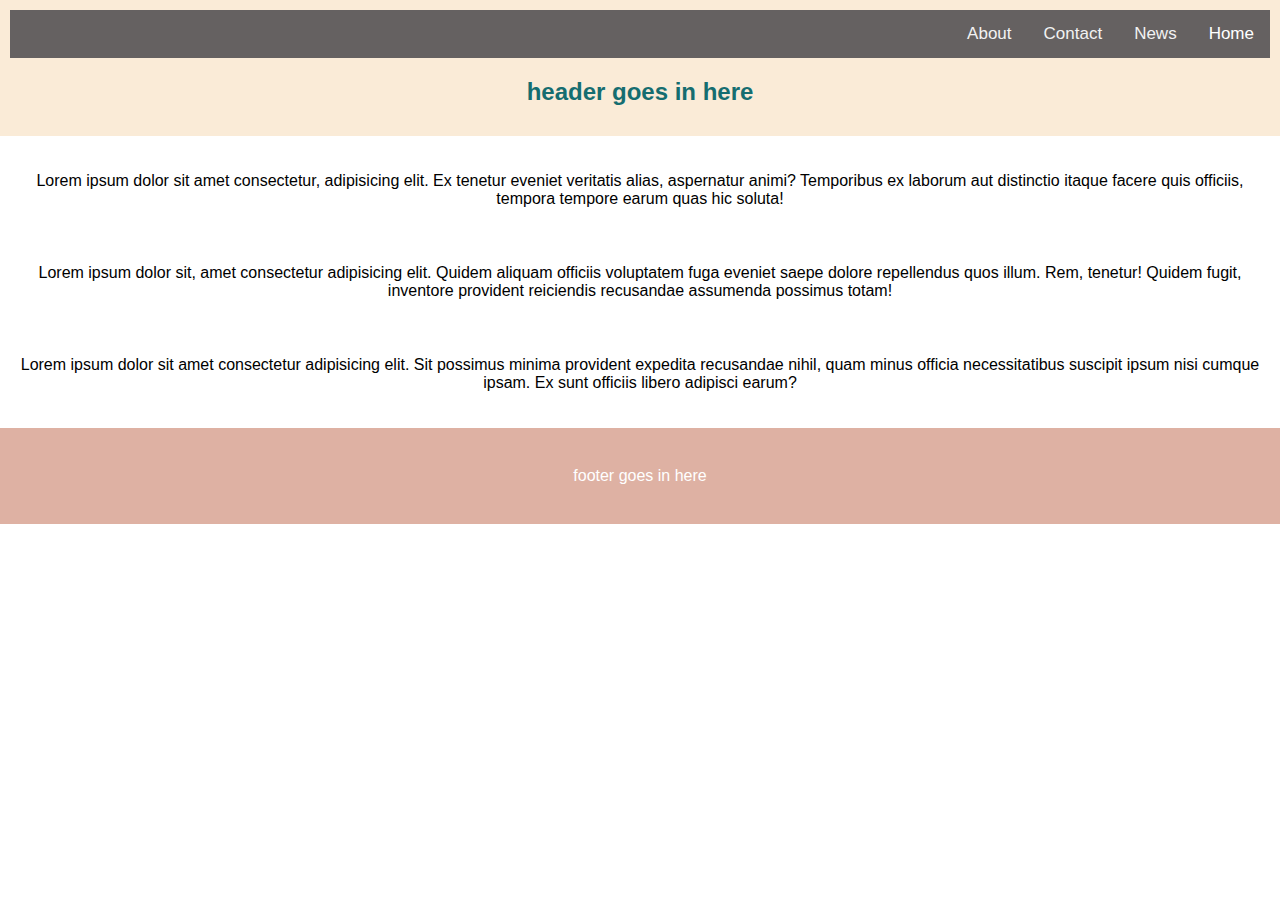
<file: task1/index.html>
<!-- Create a simple webpage with a header, footer, and a main content section. Use HTML for the structure and CSS to style it. -->

<!DOCTYPE html>
<html lang="en">
<head>
    <meta charset="UTF-8">
    <meta name="viewport" content="width=device-width, initial-scale=1.0">
    <title>Task1</title>
    <link rel="stylesheet" href="style.css">
</head>

<body>
    <header>
        <div class="topnav">
            <a class="active" href="#home">Home</a>
            <a href="#news">News</a>
            <a href="#contact">Contact</a>
            <a href="#about">About</a>
        </div>
        <h2>header goes in here</h2>
    </header>
       
    
    <p>Lorem ipsum dolor sit amet consectetur, adipisicing elit. Ex tenetur eveniet veritatis alias, aspernatur animi? Temporibus ex laborum aut distinctio itaque facere quis officiis, tempora tempore earum quas hic soluta!</p>
    <p>Lorem ipsum dolor sit, amet consectetur adipisicing elit. Quidem aliquam officiis voluptatem fuga eveniet saepe dolore repellendus quos illum. Rem, tenetur! Quidem fugit, inventore provident reiciendis recusandae assumenda possimus totam!</p>
    <p>Lorem ipsum dolor sit amet consectetur adipisicing elit. Sit possimus minima provident expedita recusandae nihil, quam minus officia necessitatibus suscipit ipsum nisi cumque ipsam. Ex sunt officiis libero adipisci earum?</p>
        
    <footer>
        <p>footer goes in here</p>
    </footer>
    
</body>
</html>
</file>
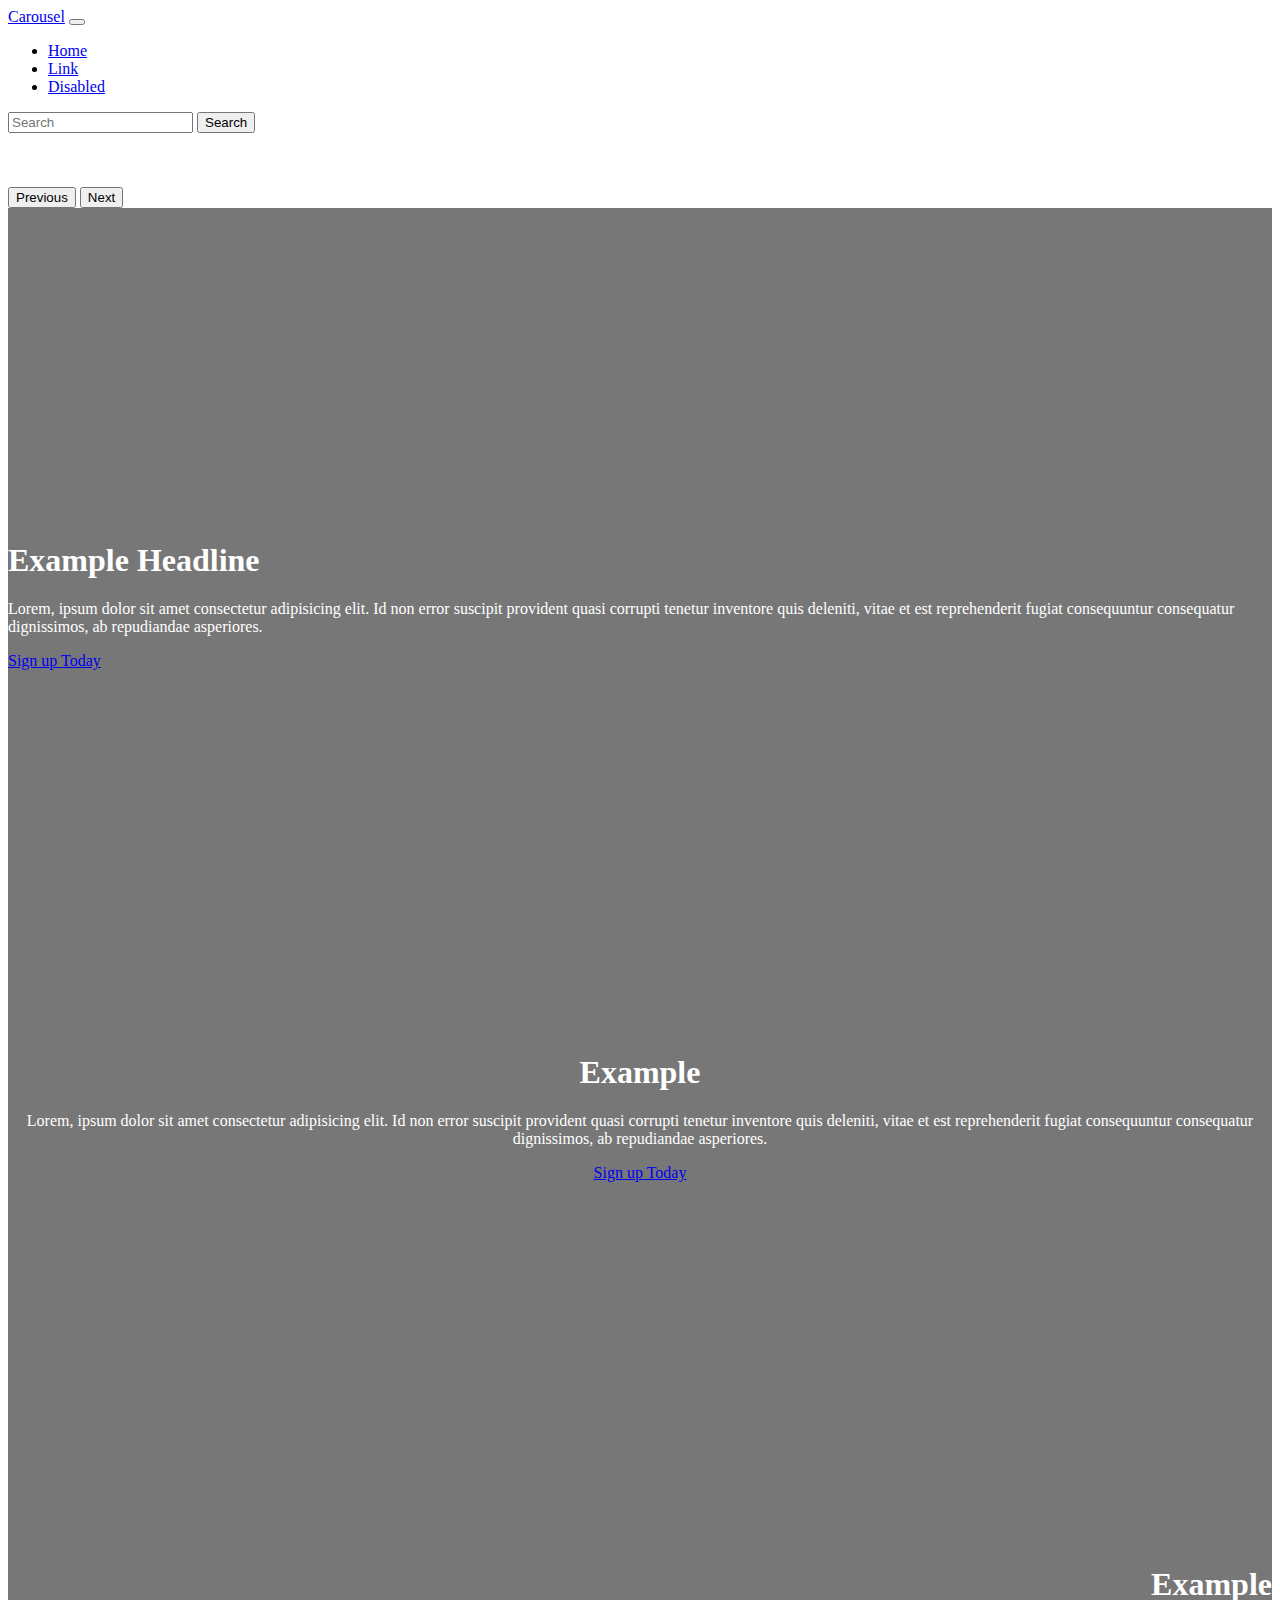
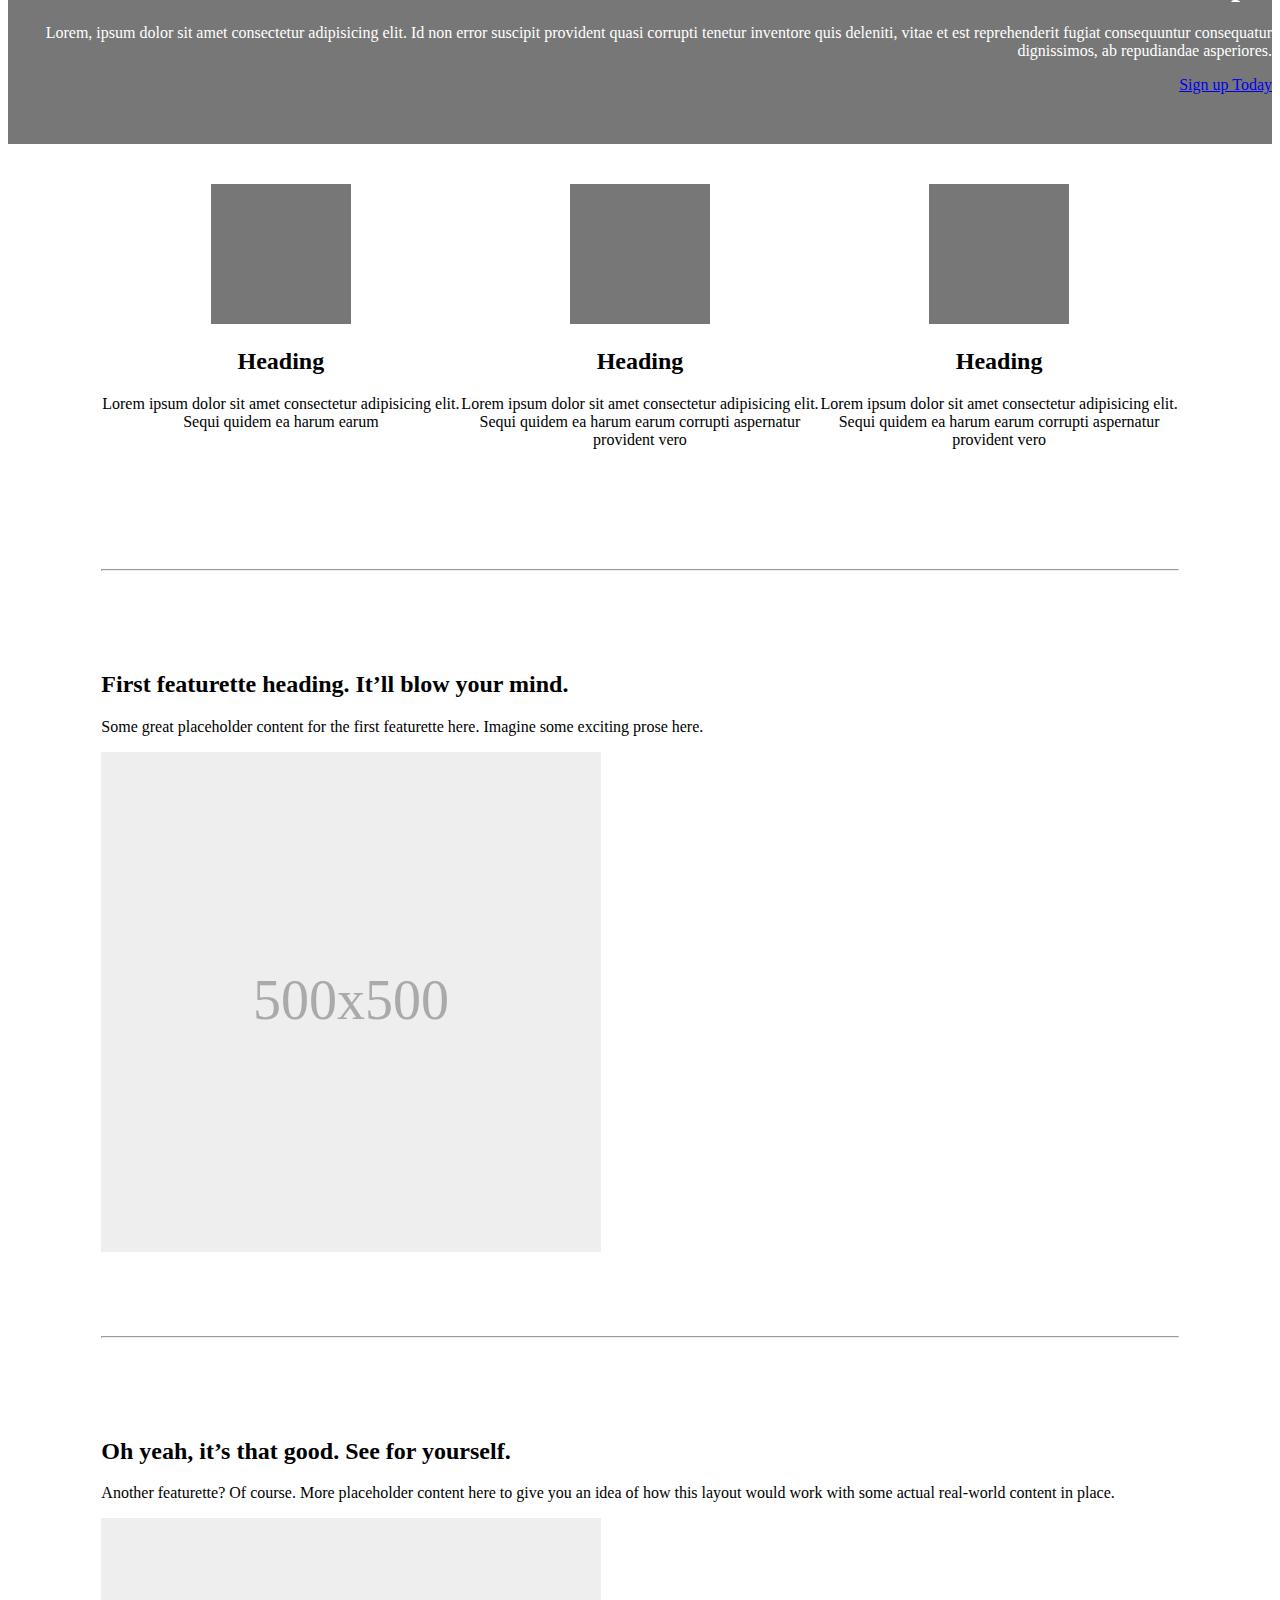
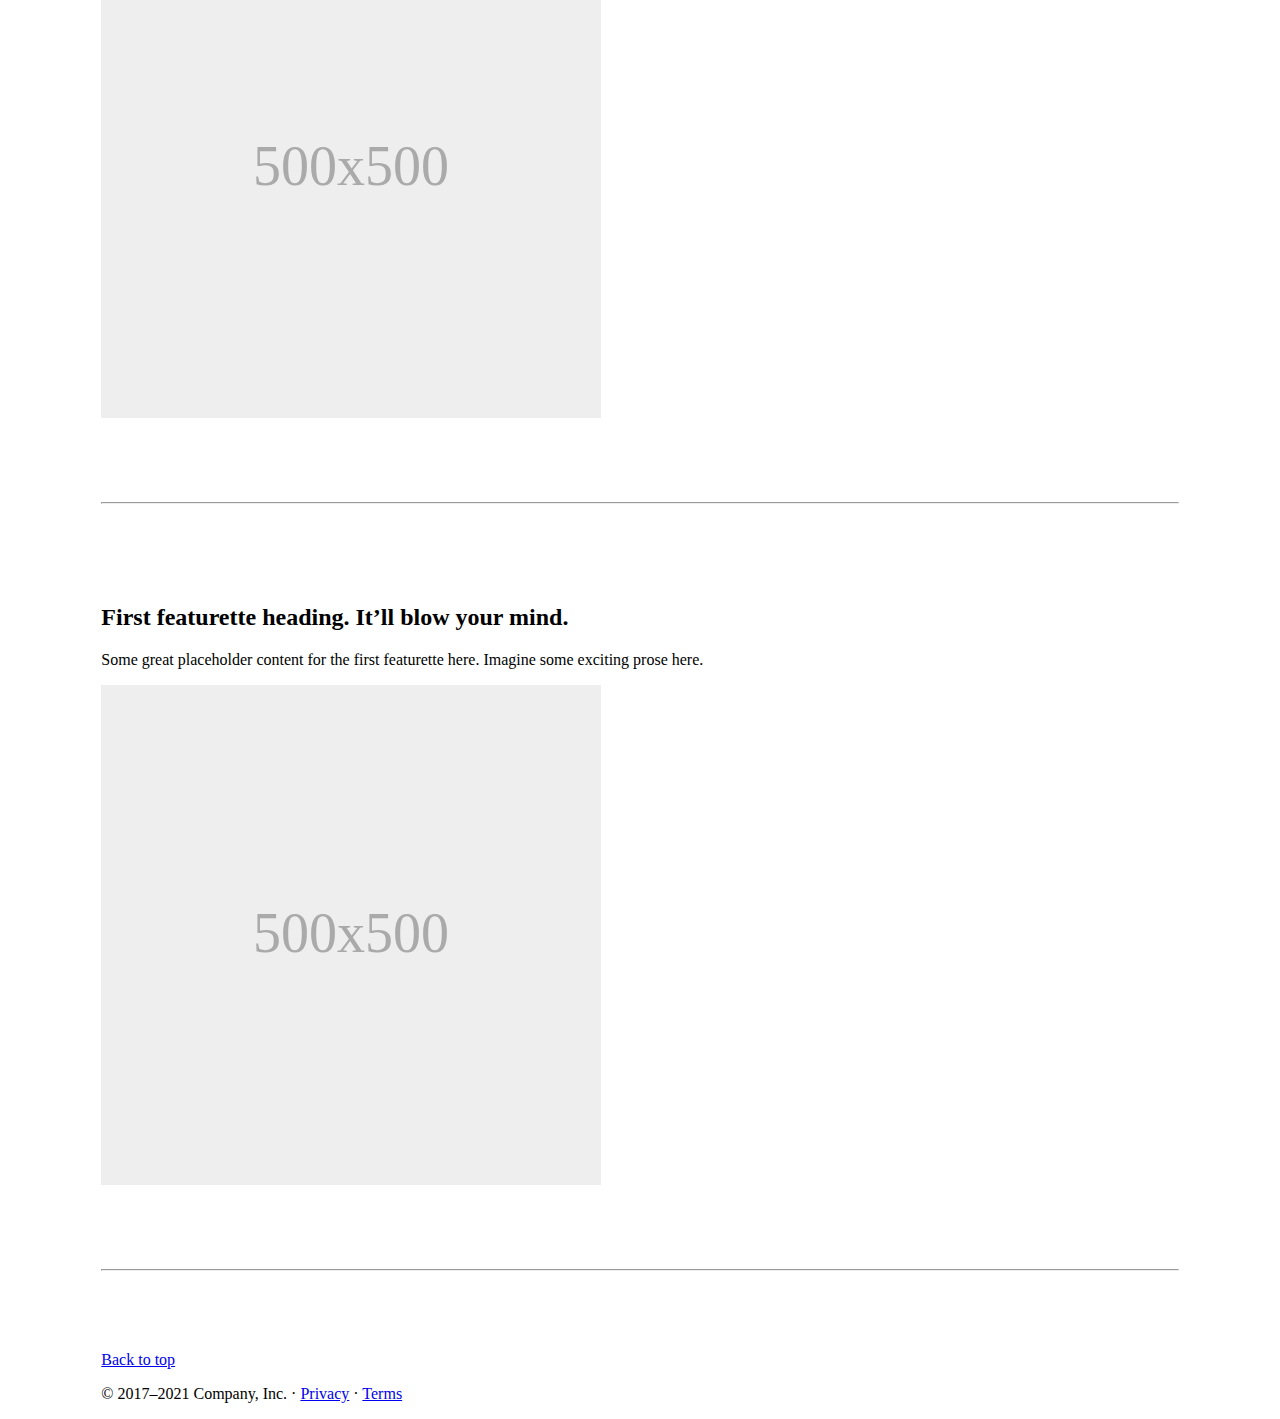
<file: task2/index.html>
<!doctype html>
<html lang="en">
  <head>
    <meta charset="utf-8">
    <meta name="viewport" content="width=device-width, initial-scale=1">
    <title>Carousel Slider Bootstrap 5</title>

    <link href="https://cdn.jsdelivr.net/npm/bootstrap@5.3.2/dist/css/bootstrap.min.css" rel="stylesheet" integrity="sha384-T3c6CoIi6uLrA9TneNEoa7RxnatzjcDSCmG1MXxSR1GAsXEV/Dwwykc2MPK8M2HN" crossorigin="anonymous">
  </head>

  <body> 

    <style>
        .carousel-item{
            height: 32rem;
            background: #777;
            color: white;
            position: relative;
        }
        .container{
            position: absolute;
            bottom: 0;
            left: 0;
            right: 0;
            padding-bottom: 50px;
        }
        .slide-two{
            text-align: center;
        }
        .slide-three{
            text-align: right;
        }
        .marketing{
            padding-top: 0px;
        }
        .marketing .col-lg-4{
            text-align: center;
            margin-bottom: 1.5rem;
        }
        .row{
            display: flex;
            flex-wrap: wrap;
            margin-top: 30pt;
            margin-left: 70pt;
            margin-right: 70pt;

        }
        .col-lg-4 {
            flex: 0 0 auto;
            width: 33.33333333%;
        }
        .featurette-divider {
            margin: 5rem 0;
            margin-left: 70pt;
            margin-right: 70pt;
        }
        .bd-placeholder-img{
            text-anchor: middle;
            font-size: 1.125rem;
        }
        .bd-placeholder-img-lg{
            font-size: 3.5rem;
        }
        .footerr{
            display: block;
            margin-left: 70pt;
            margin-right: 70pt;

        }

    </style>

<header>
    <nav class="navbar navbar-expand-md navbar-dark fixed-top bg-dark">
      <div class="container-fluid">
        <a class="navbar-brand" href="#">Carousel</a>
        <button class="navbar-toggler" type="button" data-bs-toggle="collapse" data-bs-target="#navbarCollapse" aria-controls="navbarCollapse" aria-expanded="false" aria-label="Toggle navigation">
          <span class="navbar-toggler-icon"></span>
        </button>
        <div class="collapse navbar-collapse" id="navbarCollapse">
          <ul class="navbar-nav me-auto mb-2 mb-md-0">
            <li class="nav-item">
              <a class="nav-link active" aria-current="page" href="#">Home</a>
            </li>
            <li class="nav-item">
              <a class="nav-link" href="#">Link</a>
            </li>
            <li class="nav-item">
              <a class="nav-link disabled" href="#" tabindex="-1" aria-disabled="true">Disabled</a>
            </li>
          </ul>
          <form class="d-flex">
            <input class="form-control me-2" type="search" placeholder="Search" aria-label="Search">
            <button class="btn btn-outline-success" type="submit">Search</button>
          </form>
        </div>
      </div>
    </nav>
  </header>

    <main>

    <div id="myCarousel" class="carousel slide" data-bs-ride="carousel">
        <div class="carousel-indicators">
            <li data-bs-target="#myCarousel" data-bs-slide-to="0" class="active"></li>
            <li data-bs-target="#myCarousel" data-bs-slide-to="1"></li>
            <li data-bs-target="#myCarousel" data-bs-slide-to="2"></li>
        </div>

        <button class="carousel-control-prev" type="button" data-bs-target="#myCarousel" data-bs-slide="prev">
            <span class="carousel-control-prev-icon" aria-hidden="true"></span>
            <span class="visually-hidden">Previous</span>
        </button>
        <button class="carousel-control-next" type="button" data-bs-target="#myCarousel" data-bs-slide="next">
            <span class="carousel-control-next-icon" aria-hidden="true"></span>
            <span class="visually-hidden">Next</span>
        </button>

        <div class="carousel-inner">
            <div class="carousel-item active">
                <div class="container">
                    <h1>Example Headline</h1>
                    <p>Lorem, ipsum dolor sit amet consectetur adipisicing elit. Id non error suscipit provident quasi corrupti tenetur inventore quis deleniti, vitae et est reprehenderit fugiat consequuntur consequatur dignissimos, ab repudiandae asperiores.</p>
                    <a href="#" class="btn btn-lg btn-primary">
                        Sign up Today
                    </a>
                </div>
            </div>
            <div class="carousel-item slide-two">
                <div class="container">
                    <h1>Example</h1>
                    <p>Lorem, ipsum dolor sit amet consectetur adipisicing elit. Id non error suscipit provident quasi corrupti tenetur inventore quis deleniti, vitae et est reprehenderit fugiat consequuntur consequatur dignissimos, ab repudiandae asperiores.</p>
                    <a href="#" class="btn btn-lg btn-primary">
                        Sign up Today
                    </a>
                </div>
            </div>
            <div class="carousel-item slide-three">
                <div class="container">
                    <h1>Example</h1>
                    <p>Lorem, ipsum dolor sit amet consectetur adipisicing elit. Id non error suscipit provident quasi corrupti tenetur inventore quis deleniti, vitae et est reprehenderit fugiat consequuntur consequatur dignissimos, ab repudiandae asperiores.</p>
                    <a href="#" class="btn btn-lg btn-primary">
                        Sign up Today
                    </a>
                </div>
            </div>
        </div>
    </div>

    <div class="marketing">
        <div class="row">
            <div class="col-lg-4">
                <svg class="bd-placeholder-img rounded-circle" width="140" height="140" xmlns="http://www.w3.org/2000/svg" role="img" aria-label="Placeholder: 140x140" preserveAspectRatio="xMidYMid slice" focusable="false">
                    <title>Placeholder</title>
                    <rect width="100%" height="100%" fill="#777"></rect>
                    <text x="50%" y="50%" fill="#777" dy=".3em">140x140</text>
                </svg>
                <h2>Heading</h2>
                <p>Lorem ipsum dolor sit amet consectetur adipisicing elit. Sequi quidem ea harum earum</p>
            </div>
            <div class="col-lg-4">
                <svg class="bd-placeholder-img rounded-circle" width="140" height="140" xmlns="http://www.w3.org/2000/svg" role="img" aria-label="Placeholder: 140x140" preserveAspectRatio="xMidYMid slice" focusable="false">
                    <title>Placeholder</title>
                    <rect width="100%" height="100%" fill="#777"></rect>
                    <text x="50%" y="50%" fill="#777" dy=".3em">140x140</text>
                </svg>
                <h2>Heading</h2>
                <p>Lorem ipsum dolor sit amet consectetur adipisicing elit. Sequi quidem ea harum earum corrupti aspernatur provident vero</p> 
            </div>
            <div class="col-lg-4">
                <svg class="bd-placeholder-img rounded-circle" width="140" height="140" xmlns="http://www.w3.org/2000/svg" role="img" aria-label="Placeholder: 140x140" preserveAspectRatio="xMidYMid slice" focusable="false">
                    <title>Placeholder</title>
                    <rect width="100%" height="100%" fill="#777"></rect>
                    <text x="50%" y="50%" fill="#777" dy=".3em">140x140</text>
                </svg>
                <h2>Heading</h2>
                <p>Lorem ipsum dolor sit amet consectetur adipisicing elit. Sequi quidem ea harum earum corrupti aspernatur provident vero</p>  
            </div>
        </div>
    

    <hr class="featurette-divider">

    <div class="row featurette">
        <div class="col-md-7">
            <h2 class="featurette-heading">First featurette heading. 
                <span class="text-muted">It’ll blow your mind.</span>
            </h2>
            <p class="lead">Some great placeholder content for the first featurette here. Imagine some exciting prose here.</p>
        </div>
        <div class="col-md-5">
            <svg class="bd-placeholder-img bd-placeholder-img-lg featurette-image img-fluid mx-auto" width="500" height="500" xmlns="http://www.w3.org/2000/svg" role="img" aria-label="Placeholder: 500x500" preserveAspectRatio="xMidYMid slice" focusable="false">
                <title>Placeholder</title>
                <rect width="100%" height="100%" fill="#eee"></rect>
                <text x="50%" y="50%" fill="#aaa" dy=".3em">500x500</text>
            </svg>
        </div>
      </div>

    <hr class="featurette-divider">

    <div class="row featurette">
        <div class="col-md-7 order-md-2">
            <h2 class="featurette-heading">Oh yeah, it’s that good. 
            <span class="text-muted">See for yourself.</span>
            </h2>
            <p class="lead">Another featurette? Of course. More placeholder content here to give you an idea of how this layout would work with some actual real-world content in place.</p>
        </div>
        <div class="col-md-5 order-md-1">
            <svg class="bd-placeholder-img bd-placeholder-img-lg featurette-image img-fluid mx-auto" width="500" height="500" xmlns="http://www.w3.org/2000/svg" role="img" aria-label="Placeholder: 500x500" preserveAspectRatio="xMidYMid slice" focusable="false">
                <title>Placeholder</title>
                <rect width="100%" height="100%" fill="#eee"></rect>
                <text x="50%" y="50%" fill="#aaa" dy=".3em">500x500</text>
            </svg>
        </div>
      </div>

    <hr class="featurette-divider">
    
    <div class="row featurette">
        <div class="col-md-7">
          <h2 class="featurette-heading">First featurette heading. 
            <span class="text-muted">It’ll blow your mind.</span>
            </h2>
            <p class="lead">Some great placeholder content for the first featurette here. Imagine some exciting prose here.</p>
        </div>
        <div class="col-md-5">
            <svg class="bd-placeholder-img bd-placeholder-img-lg featurette-image img-fluid mx-auto" width="500" height="500" xmlns="http://www.w3.org/2000/svg" role="img" aria-label="Placeholder: 500x500" preserveAspectRatio="xMidYMid slice" focusable="false">
                <title>Placeholder</title>
                <rect width="100%" height="100%" fill="#eee"></rect>
                <text x="50%" y="50%" fill="#aaa" dy=".3em">500x500</text>
            </svg>
        </div>
      </div>
    
    <hr class="featurette-divider">

</div>
<footer class="footerr">
    <p class="float-end">
        <a href="#">Back to top</a>
    </p>
    <p>© 2017–2021 Company, Inc. · 
        <a href="#">Privacy</a>
         · 
        <a href="#">Terms</a>
    </p>
</footer>

</main>



    <script src="https://cdn.jsdelivr.net/npm/bootstrap@5.3.2/dist/js/bootstrap.bundle.min.js" integrity="sha384-C6RzsynM9kWDrMNeT87bh95OGNyZPhcTNXj1NW7RuBCsyN/o0jlpcV8Qyq46cDfL" crossorigin="anonymous"></script>
    <script src="https://cdn.jsdelivr.net/npm/@popperjs/core@2.11.8/dist/umd/popper.min.js" integrity="sha384-I7E8VVD/ismYTF4hNIPjVp/Zjvgyol6VFvRkX/vR+Vc4jQkC+hVqc2pM8ODewa9r" crossorigin="anonymous"></script>
    <script src="https://cdn.jsdelivr.net/npm/bootstrap@5.3.2/dist/js/bootstrap.min.js" integrity="sha384-BBtl+eGJRgqQAUMxJ7pMwbEyER4l1g+O15P+16Ep7Q9Q+zqX6gSbd85u4mG4QzX+" crossorigin="anonymous"></script>

  </body>
</html>
</file>
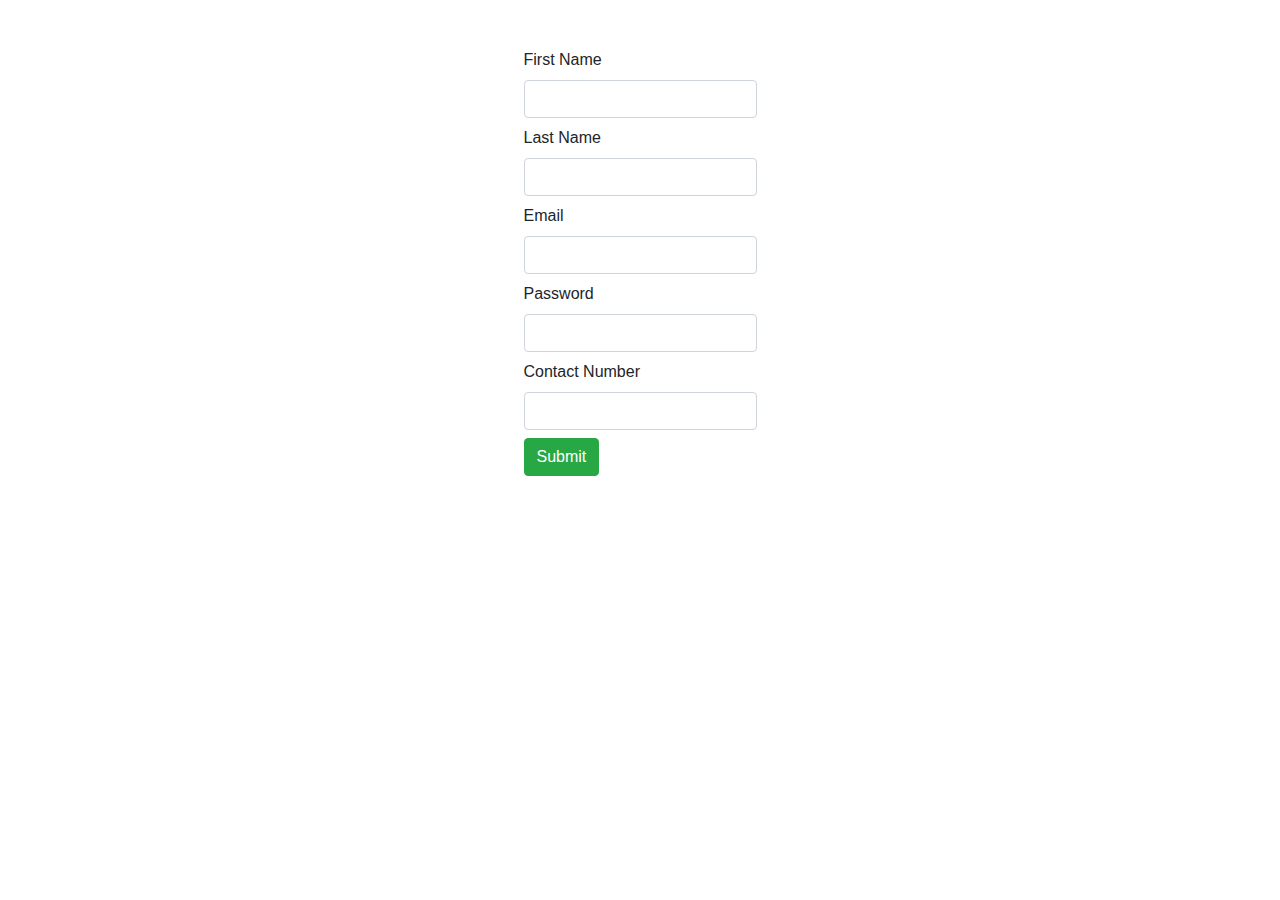
<file: task3/index.html>
<!-- Implement a form with various input types (text, email, password, etc.) and validate the form using JavaScript -->

<!doctype html>
<html lang="en">
  <head>
    <!-- Required meta tags -->
    <meta charset="utf-8">
    <meta name="viewport" content="width=device-width, initial-scale=1, shrink-to-fit=no">

    <!-- Bootstrap CSS -->
    <link rel="stylesheet" href="https://cdn.jsdelivr.net/npm/bootstrap@4.4.1/dist/css/bootstrap.min.css" integrity="sha384-Vkoo8x4CGsO3+Hhxv8T/Q5PaXtkKtu6ug5TOeNV6gBiFeWPGFN9MuhOf23Q9Ifjh" crossorigin="anonymous">

    <title>Hello, world!</title>
  </head>
  <body>
    
    <div class="container mt-5">
        <div class="row justify-content-center">
            <form name="myForm" onsubmit="return false">
                <div class="mb-2">
                    <label for="first-name" class="form-label">First Name</label>
                    <input type="text" name="fName" id="fname" class="form-control" onblur="validate('fname_field')">
                    <small class="text-danger" id="fname-validation"></small>
                </div>

                <div class="mb-2">
                    <label for="last-name" class="form-label">Last Name</label>
                    <input type="text" name="lName" id="lname" class="form-control" onblur="validate('lname_field')">
                    <small class="text-danger" id="lname-validation"></small>
                </div>

                <div class="mb-2">
                    <label for="email" class="form-label">Email</label>
                    <input type="email" name="mail" id="email" class="form-control" onblur="validate('email_field')">
                    <small class="text-danger" id="email-validation"></small>
                </div>

                <div class="mb-2">
                    <label for="password" class="form-label">Password</label>
                    <input type="password" name="pwd" id="password" class="form-control" onblur="validate('password_field')">
                    <small class="text-danger" id="password-validation"></small>
                </div>

                <div class="mb-2">
                    <label for="cnumber" class="form-label">Contact Number</label>
                    <input type="text" name="cnum" id="cnumber" pattern="[6789][0-9]{9}" class="form-control" onblur="validate('cnumber_field')">
                    <small class="text-danger" id="cnumber-validation"></small>
                </div>

                <div class="mb-2">
                    <input type="submit" class="btn btn-success" name="login">
                </div>
            </form>
        </div>
    </div>








    <!-- Optional JavaScript -->
    <!-- jQuery first, then Popper.js, then Bootstrap JS -->
    <!-- <script src="https://code.jquery.com/jquery-3.4.1.slim.min.js" integrity="sha384-J6qa4849blE2+poT4WnyKhv5vZF5SrPo0iEjwBvKU7imGFAV0wwj1yYfoRSJoZ+n" crossorigin="anonymous"></script> -->
    <script src="https://cdn.jsdelivr.net/npm/popper.js@1.16.0/dist/umd/popper.min.js" integrity="sha384-Q6E9RHvbIyZFJoft+2mJbHaEWldlvI9IOYy5n3zV9zzTtmI3UksdQRVvoxMfooAo" crossorigin="anonymous"></script>
    <script src="https://cdn.jsdelivr.net/npm/bootstrap@4.4.1/dist/js/bootstrap.min.js" integrity="sha384-wfSDF2E50Y2D1uUdj0O3uMBJnjuUD4Ih7YwaYd1iqfktj0Uod8GCExl3Og8ifwB6" crossorigin="anonymous"></script>

    <script>
        var fname = document.myForm.fName;
        var lname = document.myForm.lName;
        var mail = document.myForm.mail;
        var pwd = document.myForm.pwd; 
        var cnum = document.myForm.cnum; 

        function validate(field){

            if(field === 'fname_field'){
                if(fname.value){
                    fname.classList.remove("is-invalid");
                    fname.classList.add("is-valid");
                    document.getElementById("fname-validation").innerText=""; 
                }else{
                    fname.classList.remove("is-valid");
                    fname.classList.add("is-invalid");
                    document.getElementById("fname-validation").innerText="First Name field is required"; 
                }
            
            }else if(field === 'lname_field'){
                if(lname.value){
                    lname.classList.remove("is-invalid");
                    lname.classList.add("is-valid");
                    document.getElementById("lname-validation").innerText=""; 
                }else{
                    lname.classList.remove("is-valid");
                    lname.classList.add("is-invalid");
                    document.getElementById("lname-validation").innerText="Last Name field is required"; 
                }
            }
            else if(field === 'email_field'){
                if(email.value){
                    email.classList.remove("is-invalid");
                    email.classList.add("is-valid");
                    document.getElementById("email-validation").innerText=""; 
                }else{
                    email.classList.remove("is-valid");
                    email.classList.add("is-invalid");
                    document.getElementById("email-validation").innerText="Email is required"; 
                }
            }
            else if(field === 'password_field'){
                if(pwd.value){
                    pwd.classList.remove("is-invalid");
                    pwd.classList.add("is-valid");
                    document.getElementById("password-validation").innerText=""; 
                }else{
                    pwd.classList.remove("is-valid");
                    pwd.classList.add("is-invalid");
                    document.getElementById("password-validation").innerText="Password field is required"; 
                }
            }
            else if(field === 'cnumber_field'){
                if(cnum.value){
                    cnum.classList.remove("is-invalid");
                    cnum.classList.add("is-valid");
                    document.getElementById("cnumber-validation").innerText=""; 
                }else{
                    cnum.classList.remove("is-valid");
                    cnum.classList.add("is-invalid");
                    document.getElementById("cnumber-validation").innerText="Contact Number is required"; 
                }
            }
            

            
        }
    </script>

  </body>
</html>
</file>
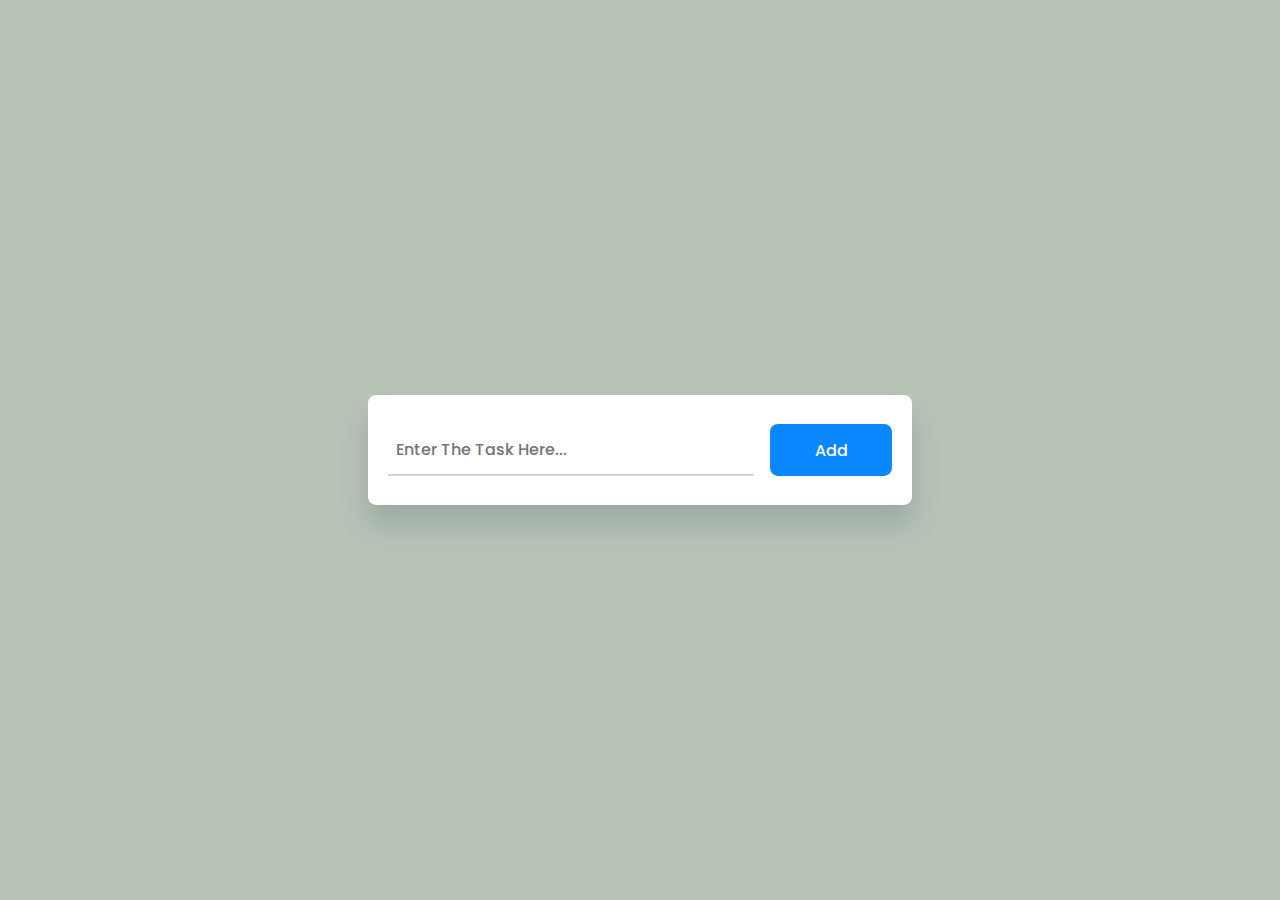
<file: task4 - ToDo app/index.html>
<!-- Develop a To-Do list application where users can add, edit, and delete tasks using HTML, CSS, and JavaScript -->

<!DOCTYPE html>
<html lang="en">
<head>
    <meta charset="UTF-8">
    <meta name="viewport" content="width=device-width, initial-scale=1.0">
    <title>To Do List</title>

    <link rel="stylesheet" href="style.css">
    <link rel="preconnect" href="https://fonts.googleapis.com">
    <link rel="preconnect" href="https://fonts.gstatic.com" crossorigin>
    <link rel="stylesheet" href="https://cdnjs.cloudflare.com/ajax/libs/font-awesome/6.2.0/css/all.min.css"/>
    <link href="https://fonts.googleapis.com/css2?family=Poppins&display=swap" rel="stylesheet">
</head>
<body>
    <div class="container">
      <div id="new-task">
        <input type="text" placeholder="Enter The Task Here..." />
        <button id="push">Add</button>
      </div>
      <div id="tasks"></div>
    </div>
    <!-- Script -->
    <script src="script.js"></script>
  </body>
</html>
</file>
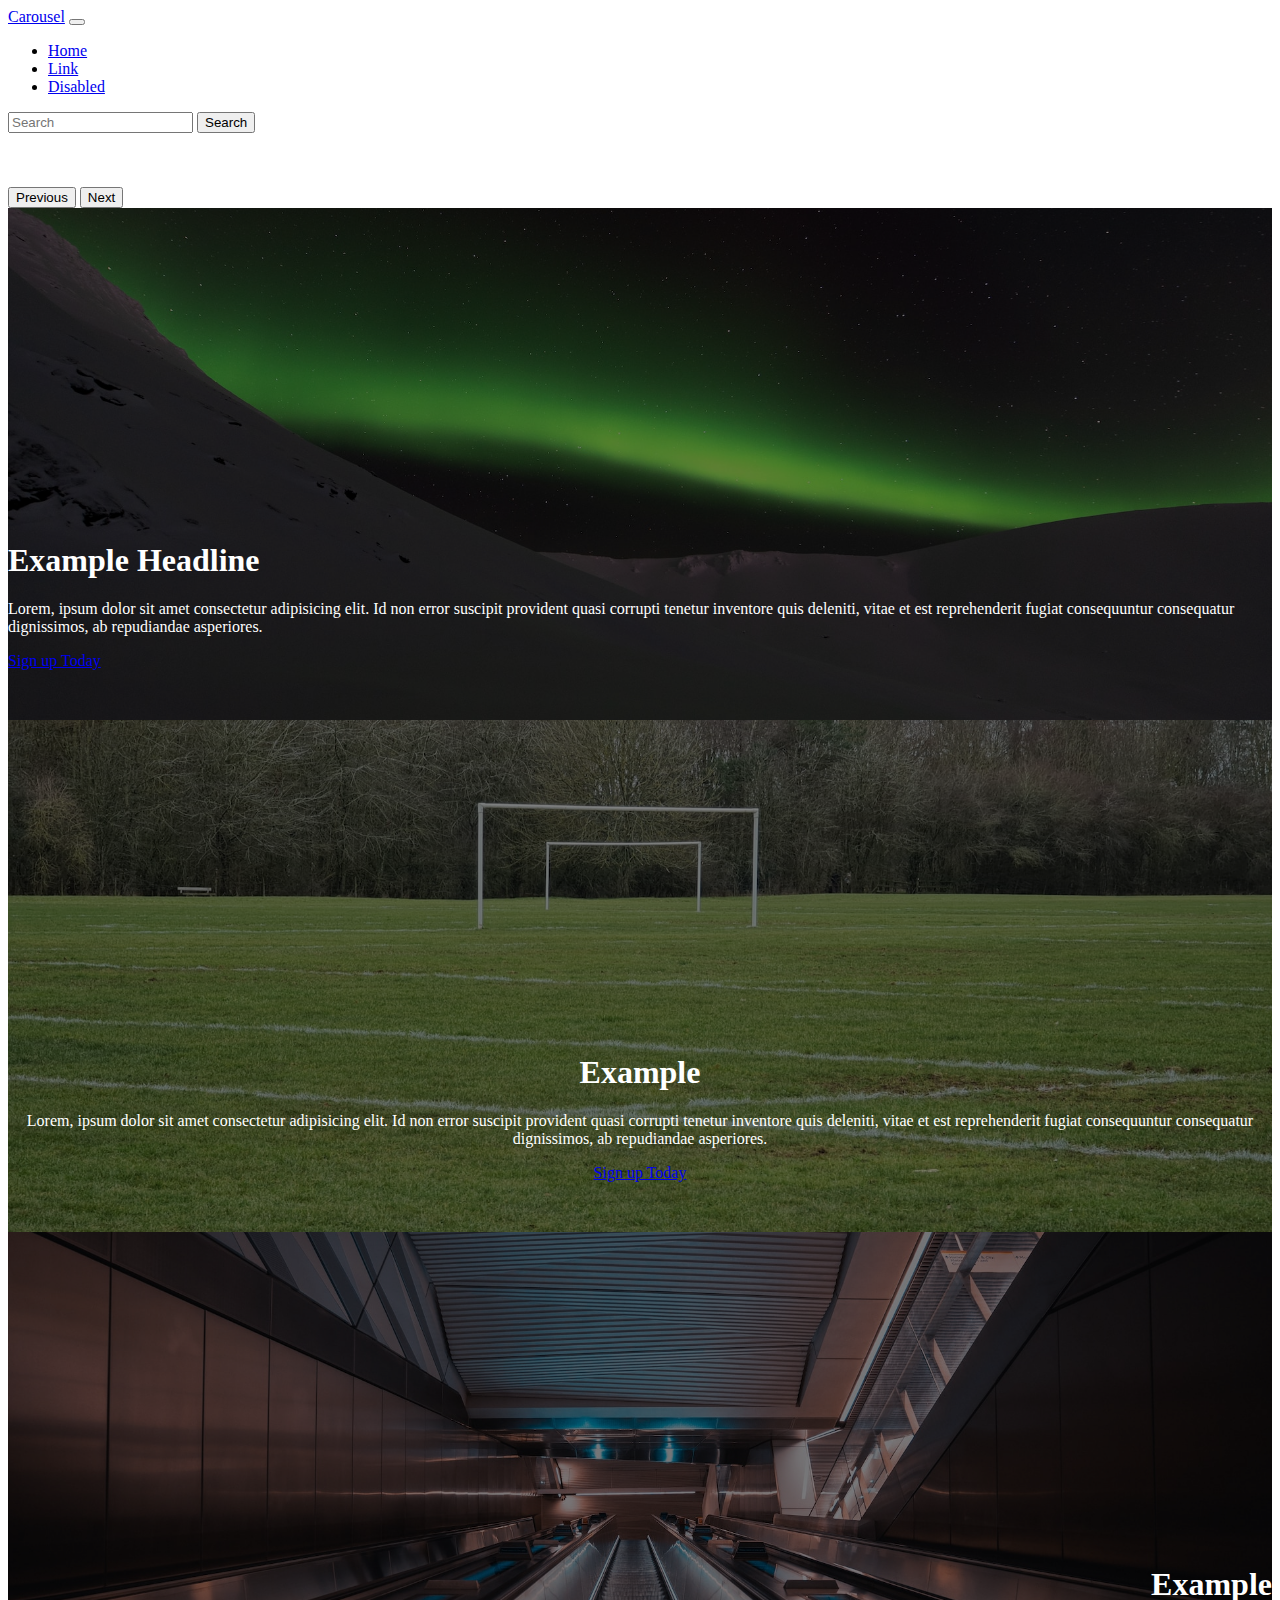
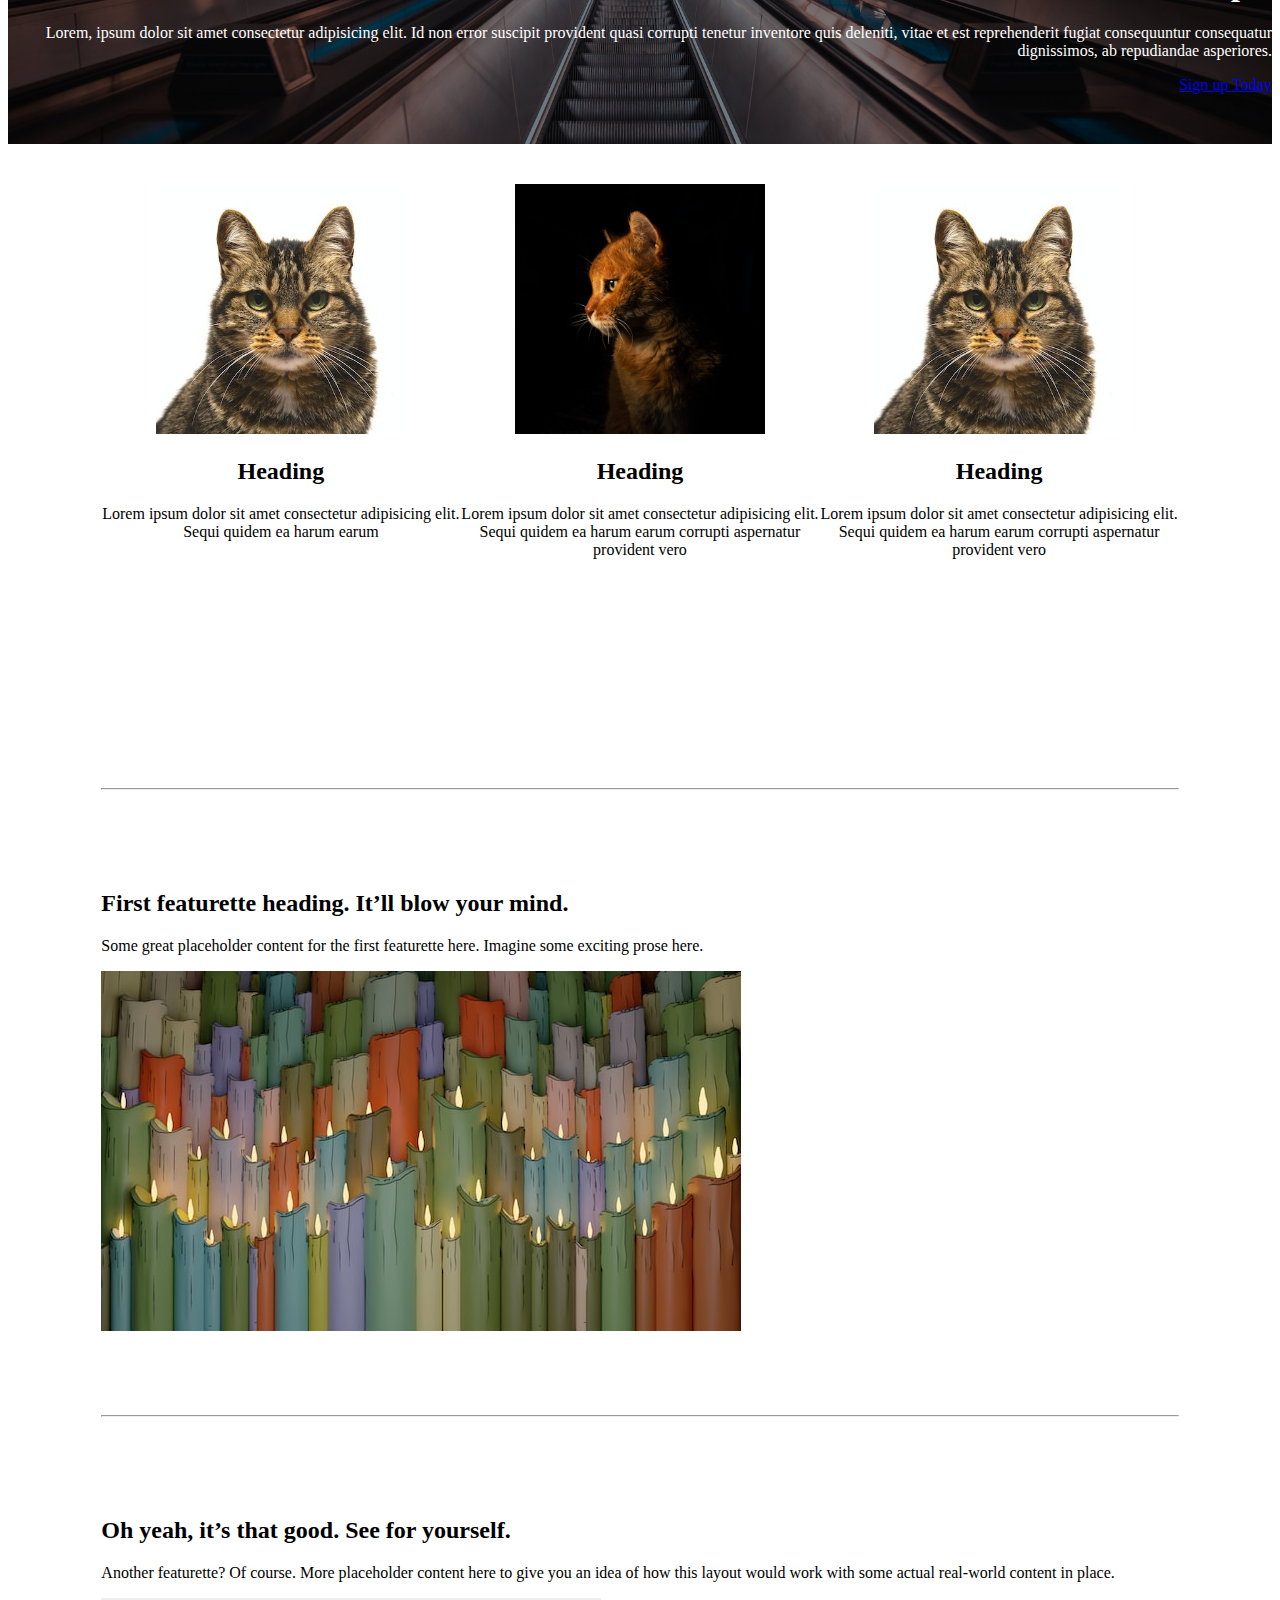
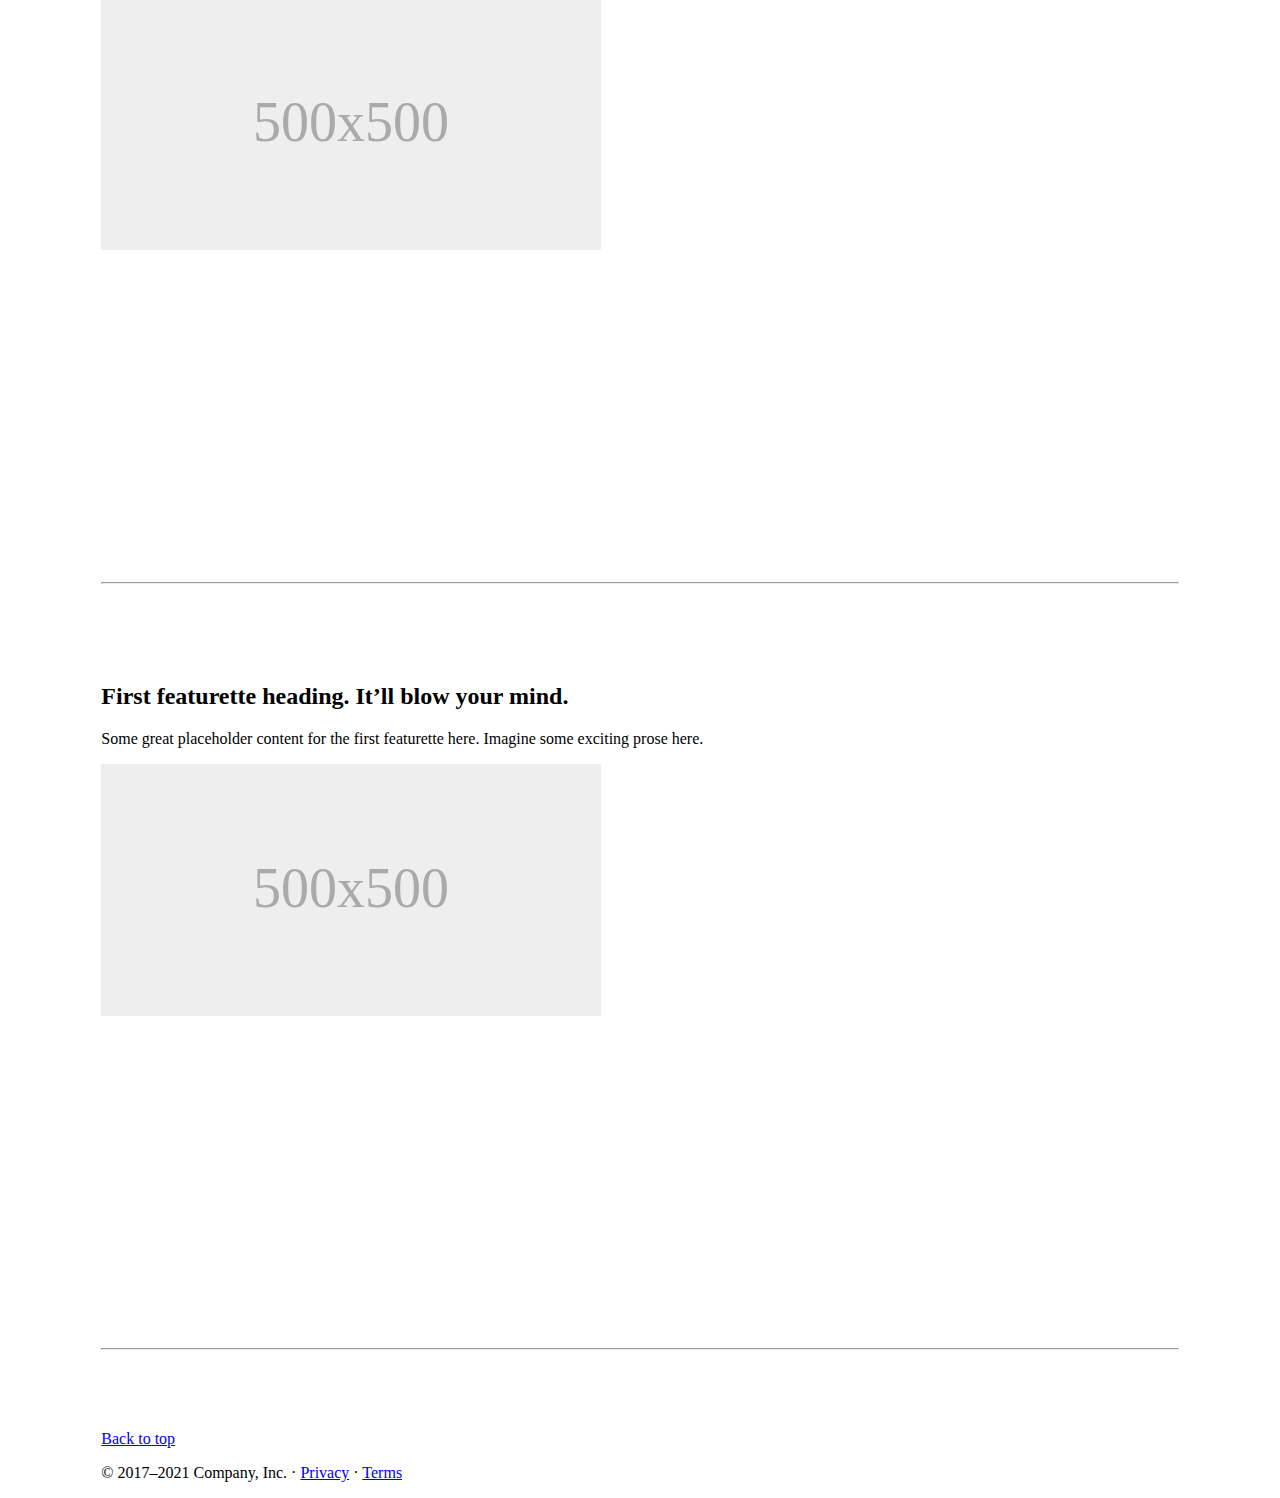
<file: task2/multiple-img-display-task/index.html>
<!doctype html>
<html lang="en">
  <head>
    <meta charset="utf-8">
    <meta name="viewport" content="width=device-width, initial-scale=1">
    <title>Carousel Slider Bootstrap 5</title>

    <link href="https://cdn.jsdelivr.net/npm/bootstrap@5.3.2/dist/css/bootstrap.min.css" rel="stylesheet" integrity="sha384-T3c6CoIi6uLrA9TneNEoa7RxnatzjcDSCmG1MXxSR1GAsXEV/Dwwykc2MPK8M2HN" crossorigin="anonymous">
  </head>

  <body> 

    <style>
        .carousel-item{
            height: 32rem;
            background: #000;
            color: white;
            position: relative;
            
        }
        .container{
            position: absolute;
            bottom: 0;
            left: 0;
            right: 0;
            padding-bottom: 50px;
        }
        .overlay-img{
            position: absolute;
            bottom: 0;
            left: 0;
            right: 0;
            top: 0;
            background-position: center;
            background-size: cover;
            opacity: 0.5;
        }
        .slide-two{
            text-align: center;
        }
        .slide-three{
            text-align: right;
        }
        .marketing{
            padding-top: 0px;
        }
        .marketing .col-lg-4{
            text-align: center;
            margin-bottom: 1.5rem;
        }
        .row{
            display: flex;
            flex-wrap: wrap;
            margin-top: 30pt;
            margin-left: 70pt;
            margin-right: 70pt;

        }
        .col-lg-4 {
            flex: 0 0 auto;
            width: 33.33333333%;
        }
        .featurette-divider {
            margin: 5rem 0;
            margin-left: 70pt;
            margin-right: 70pt;
        }
        .bd-placeholder-img{
            text-anchor: middle;
            font-size: 1.125rem;
        }
        .bd-placeholder-img-lg{
            font-size: 3.5rem;
        }
        .footerr{
            display: block;
            margin-left: 70pt;
            margin-right: 70pt;
        }
        .img-fluid{
            max-width: 100%; 
            height: 50%;
        }
        .float-right{
            max-width: 100%;
        }
        
    </style>

<header>
    <nav class="navbar navbar-expand-md navbar-dark fixed-top bg-dark">
      <div class="container-fluid">
        <a class="navbar-brand" href="#">Carousel</a>
        <button class="navbar-toggler" type="button" data-bs-toggle="collapse" data-bs-target="#navbarCollapse" aria-controls="navbarCollapse" aria-expanded="false" aria-label="Toggle navigation">
          <span class="navbar-toggler-icon"></span>
        </button>
        <div class="collapse navbar-collapse" id="navbarCollapse">
          <ul class="navbar-nav me-auto mb-2 mb-md-0">
            <li class="nav-item">
              <a class="nav-link active" aria-current="page" href="#">Home</a>
            </li>
            <li class="nav-item">
              <a class="nav-link" href="#">Link</a>
            </li>
            <li class="nav-item">
              <a class="nav-link disabled" href="#" tabindex="-1" aria-disabled="true">Disabled</a>
            </li>
          </ul>
          <form class="d-flex">
            <input class="form-control me-2" type="search" placeholder="Search" aria-label="Search">
            <button class="btn btn-outline-success" type="submit">Search</button>
          </form>
        </div>
      </div>
    </nav>
  </header>

    <main>

    <div id="myCarousel" class="carousel slide" data-bs-ride="carousel">
        <div class="carousel-indicators">
            <li data-bs-target="#myCarousel" data-bs-slide-to="0" class="active"></li>
            <li data-bs-target="#myCarousel" data-bs-slide-to="1"></li>
            <li data-bs-target="#myCarousel" data-bs-slide-to="2"></li>
        </div>

        <button class="carousel-control-prev" type="button" data-bs-target="#myCarousel" data-bs-slide="prev">
            <span class="carousel-control-prev-icon" aria-hidden="true"></span>
            <span class="visually-hidden">Previous</span>
        </button>
        <button class="carousel-control-next" type="button" data-bs-target="#myCarousel" data-bs-slide="next">
            <span class="carousel-control-next-icon" aria-hidden="true"></span>
            <span class="visually-hidden">Next</span>
        </button>

        <div class="carousel-inner">
            <div class="carousel-item active">
                <div class="overlay-img" style="background-image: url(./slide-1.jpeg);"></div>
                <div class="container">
                    <h1>Example Headline</h1>
                    <p>Lorem, ipsum dolor sit amet consectetur adipisicing elit. Id non error suscipit provident quasi corrupti tenetur inventore quis deleniti, vitae et est reprehenderit fugiat consequuntur consequatur dignissimos, ab repudiandae asperiores.</p>
                    <a href="#" class="btn btn-lg btn-primary">
                        Sign up Today
                    </a>
                </div>
            </div>
            <div class="carousel-item slide-two">
                <div class="overlay-img" style="background-image: url(./slide-2.jpeg);"></div>
                <div class="container">
                    <h1>Example</h1>
                    <p>Lorem, ipsum dolor sit amet consectetur adipisicing elit. Id non error suscipit provident quasi corrupti tenetur inventore quis deleniti, vitae et est reprehenderit fugiat consequuntur consequatur dignissimos, ab repudiandae asperiores.</p>
                    <a href="#" class="btn btn-lg btn-primary">
                        Sign up Today
                    </a>
                </div>
            </div>
            <div class="carousel-item slide-three">
                <div class="overlay-img" style="background-image: url(./slide-3.jpeg);"></div>
                <div class="container">
                    <h1>Example</h1>
                    <p>Lorem, ipsum dolor sit amet consectetur adipisicing elit. Id non error suscipit provident quasi corrupti tenetur inventore quis deleniti, vitae et est reprehenderit fugiat consequuntur consequatur dignissimos, ab repudiandae asperiores.</p>
                    <a href="#" class="btn btn-lg btn-primary">
                        Sign up Today
                    </a>
                </div>
            </div>
        </div>
    </div>

    <div class="marketing">
        <div class="row">
            <div class="col-lg-4">
                <!-- <svg class="bd-placeholder-img rounded-circle" width="1" height="1" xmlns="http://www.w3.org/2000/svg" role="img" aria-label="Placeholder: 140x140" preserveAspectRatio="xMidYMid slice" focusable="false"> -->
                    <img src="catimg.jpeg" class="rounded-circle img-fluid" alt="Responsive image">
                    <title>Placeholder</title>
                    <!-- <rect width="100%" height="100%" fill="#777"></rect>
                    <text x="50%" y="50%" fill="#777" dy=".3em">140x140</text> -->
                </svg>
                <h2>Heading</h2>
                <p>Lorem ipsum dolor sit amet consectetur adipisicing elit. Sequi quidem ea harum earum</p>
            </div>
            <div class="col-lg-4">
                <!-- <svg class="bd-placeholder-img rounded-circle" width="1" height="1" xmlns="http://www.w3.org/2000/svg" role="img" aria-label="Placeholder: 140x140" preserveAspectRatio="xMidYMid slice" focusable="false"> -->
                    <img src="catimage.jpeg" class="rounded-circle img-fluid" alt="Responsive image">
                    <title>Placeholder</title>
                    <!-- <rect width="100%" height="100%" fill="#777"></rect>
                    <text x="50%" y="50%" fill="#777" dy=".3em">140x140</text> -->
                </svg>
                <h2>Heading</h2>
                <p>Lorem ipsum dolor sit amet consectetur adipisicing elit. Sequi quidem ea harum earum corrupti aspernatur provident vero</p> 
            </div>
            <div class="col-lg-4">
                <!-- <svg class="bd-placeholder-img rounded-circle" width="1" height="1" xmlns="http://www.w3.org/2000/svg" role="img" aria-label="Placeholder: 140x140" preserveAspectRatio="xMidYMid slice" focusable="false"> -->
                    <img src="catimg.jpeg" class="rounded-circle img-fluid" alt="Responsive image">
                    <title>Placeholder</title>
                    <!-- <rect width="100%" height="100%" fill="#777"></rect>
                    <text x="50%" y="50%" fill="#777" dy=".3em">140x140</text> -->
                </svg>
                <h2>Heading</h2>
                <p>Lorem ipsum dolor sit amet consectetur adipisicing elit. Sequi quidem ea harum earum corrupti aspernatur provident vero</p>  
            </div>
        </div>
    

    <hr class="featurette-divider">

    <div class="row featurette">
        <div class="col-md-7">
            <h2 class="featurette-heading">First featurette heading. 
                <span class="text-muted">It’ll blow your mind.</span>
            </h2>
            <p class="lead">Some great placeholder content for the first featurette here. Imagine some exciting prose here.</p>
        </div>
        <div class="col-md-5">
            <!-- <svg class="bd-placeholder-img bd-placeholder-img-lg featurette-image img-fluid mx-auto" width="500" height="500" xmlns="http://www.w3.org/2000/svg" role="img" aria-label="Placeholder: 500x500" preserveAspectRatio="xMidYMid slice" focusable="false"> -->
                <div class="new-img">
                    <img src="img2.jpeg" class="rounded float-right img-fluid" alt="...">
                </div>
                
                <title>Placeholder</title>
                <!-- <rect width="100%" height="100%" fill="#eee"></rect>
                <text x="50%" y="50%" fill="#aaa" dy=".3em">500x500</text> -->
            </svg>
        </div>
      </div>

    <hr class="featurette-divider">

    <div class="row featurette">
        <div class="col-md-7 order-md-2">
            <h2 class="featurette-heading">Oh yeah, it’s that good. 
            <span class="text-muted">See for yourself.</span>
            </h2>
            <p class="lead">Another featurette? Of course. More placeholder content here to give you an idea of how this layout would work with some actual real-world content in place.</p>
        </div>
        <div class="col-md-5 order-md-1">
            <svg class="bd-placeholder-img bd-placeholder-img-lg featurette-image img-fluid mx-auto" width="500" height="500" xmlns="http://www.w3.org/2000/svg" role="img" aria-label="Placeholder: 500x500" preserveAspectRatio="xMidYMid slice" focusable="false">
                <title>Placeholder</title>
                <rect width="100%" height="100%" fill="#eee"></rect>
                <text x="50%" y="50%" fill="#aaa" dy=".3em">500x500</text>
            </svg>
        </div>
      </div>

    <hr class="featurette-divider">
    
    <div class="row featurette">
        <div class="col-md-7">
          <h2 class="featurette-heading">First featurette heading. 
            <span class="text-muted">It’ll blow your mind.</span>
            </h2>
            <p class="lead">Some great placeholder content for the first featurette here. Imagine some exciting prose here.</p>
        </div>
        <div class="col-md-5">
            <svg class="bd-placeholder-img bd-placeholder-img-lg featurette-image img-fluid mx-auto" width="500" height="500" xmlns="http://www.w3.org/2000/svg" role="img" aria-label="Placeholder: 500x500" preserveAspectRatio="xMidYMid slice" focusable="false">
                <title>Placeholder</title>
                <rect width="100%" height="100%" fill="#eee"></rect>
                <text x="50%" y="50%" fill="#aaa" dy=".3em">500x500</text>
            </svg>
        </div>
      </div>
    
    <hr class="featurette-divider">

</div>
<footer class="footerr">
    <p class="float-end">
        <a href="#">Back to top</a>
    </p>
    <p>© 2017–2021 Company, Inc. · 
        <a href="#">Privacy</a>
         · 
        <a href="#">Terms</a>
    </p>
</footer>

</main>



    <script src="https://cdn.jsdelivr.net/npm/bootstrap@5.3.2/dist/js/bootstrap.bundle.min.js" integrity="sha384-C6RzsynM9kWDrMNeT87bh95OGNyZPhcTNXj1NW7RuBCsyN/o0jlpcV8Qyq46cDfL" crossorigin="anonymous"></script>
    <script src="https://cdn.jsdelivr.net/npm/@popperjs/core@2.11.8/dist/umd/popper.min.js" integrity="sha384-I7E8VVD/ismYTF4hNIPjVp/Zjvgyol6VFvRkX/vR+Vc4jQkC+hVqc2pM8ODewa9r" crossorigin="anonymous"></script>
    <script src="https://cdn.jsdelivr.net/npm/bootstrap@5.3.2/dist/js/bootstrap.min.js" integrity="sha384-BBtl+eGJRgqQAUMxJ7pMwbEyER4l1g+O15P+16Ep7Q9Q+zqX6gSbd85u4mG4QzX+" crossorigin="anonymous"></script>

  </body>
</html>
</file>
<file: task1/style.css>
body{
    font-family: 'Lucida Sans', 'Lucida Sans Regular', 'Lucida Grande', 'Lucida Sans Unicode', Geneva, Verdana, sans-serif;
    margin: auto;
    box-sizing: border-box;
}
.topnav {
    overflow: hidden;
    background-color: #656161;
  }
  
  .topnav a {
    float:right;
    color: #f2f2f2;
    text-align: center;
    padding: 14px 16px;
    text-decoration: none;
    font-size: 17px;
  }
  
  .topnav a:hover {
    background-color: #ddd;
    color: black;
  }
  
  .topnav a.active {
    /* background-color: rgb(21, 109, 112); */
    color: white;
  }

header{
    text-align: center;
    background-color: antiquewhite;
    color: rgb(21, 109, 112);
    padding: 10px;
}

p{
    text-align: center;
    padding: 20px;
}

footer {
    text-align: center;
    padding: 3px;
    background-color: rgb(222, 177, 163);
    color: white;
    bottom: 0;
  }
</file>
<file: task4 - ToDo app/style.css>
* {
    padding: 0;
    margin: 0;
    box-sizing: border-box;
}
body{
    /* height: 100vh; */
    background-color: #B6C4B6;
    /* background: linear-gradient(#B6C4B6 50%,  #3a5d3a 50%); */
}
/* .app{
    font-family: "Poppins", sans-serif;
    width: min(95vw, 500px);
    position: absolute;
    margin: auto;
    left: 0;
    right: 0;
    top: 1.875em;
} */
.container{
    width: 90%;
    max-width: 34em;
    position: absolute;
    transform: translate(-50%, -50%);
    top: 50%;
    left: 50%;
}
#new-task {
    position: relative;
    background-color: #ffffff;
    padding: 1.8em 1.25em;
    border-radius: 0.5em;
    box-shadow: 0 1.25em 1.8em rgba(1, 24, 48, 0.15);
    display: grid;
    grid-template-columns: 9fr 3fr;
    gap: 1em; 
}
#new-task input {
    font-family: "Poppins", sans-serif;
    font-size: 1em;
    border: none;
    border-bottom: 2px solid #d1d3d4;
    padding: 0.8em 0.5em;
    color: #111111;
    font-weight: 500;
}
#new-task input:focus {
    outline: none;
    border-color: #0b87ff;
}
#new-task button{
    font-family: "Poppins", sans-serif;
    font-weight: 500;
    font-size: 1em;
    background-color: #0b87ff;
    color: #ffffff;
    outline: none;
    border: none;
    border-radius: 0.5em;
    cursor: pointer;
}
#tasks{
    background-color: #ffffff;
    position: relative;
    padding: 1.8em 1.25em;
    margin-top: 3.8em;
    width: 100%;
    box-shadow: 0 1.25em 1.8em rgba(1, 24, 48, 0.15);
    border-radius: 0.6em;
}
.task {
    background-color: #ffffff;
    padding: 0.3em 0.6em;
    margin-top: 0.6em;
    display: flex;
    align-items: center;
    border-bottom: 2px solid #d1d3d4;
    cursor: pointer;
}
.task span {
    font-family: "Poppins", sans-serif;
    font-size: 0.9em;
    font-weight: 400;
}
.task button {
    color: #ffffff;
    padding: 0.8em 0;
    width: 2.8em;
    border-radius: 0.3em;
    border: none;
    outline: none;
    cursor: pointer;
}
.delete {
    background-color: #fb3b3b;
}
.edit {
    background-color: #0b87ff;
    margin-left: auto;
    margin-right: 3em;
}
.completed {
    text-decoration: line-through;
}
</file>
